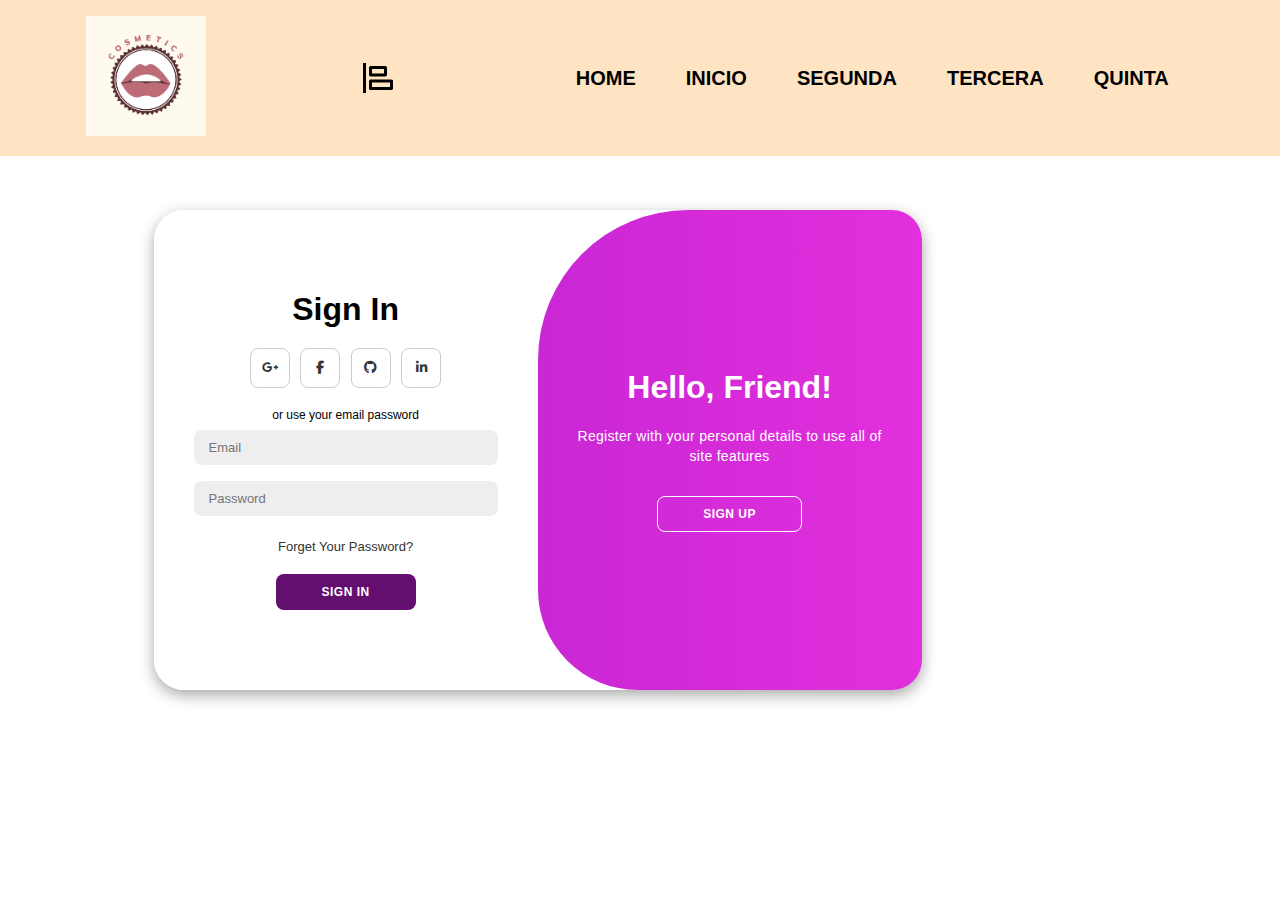
<file: Proyecto Maquillaje/index.html>
<!DOCTYPE html>
<html lang="en">
<head>
    <meta charset="UTF-8">
    <meta name="viewport" content="width=device-width, initial-scale=1.0">
    <link rel="stylesheet" href="hojastyle.css">
    <link rel= "stylesheet"href="https://cdnjs.cloudflare.com/ajax/libs/font-awesome/6.4.2/css/all.min.css">
    <link rel="stylesheet" href="https://unpkg.com/boxicons@latest/css/boxicons.min.css">
    <title>Proyecto niñas bien</title>
    <link rel="shortcut icon" href="logo.png" type="image/x-icon">
</head>
<body>
   <header>
  <a href="#" class="Logo"><img src="logo.png" alt=""></a>
    <div class="menu-icon"></div><img src="[data-uri]"/></div>
    <ul class="listmenu">
      <li><a href="index.html">home</a></li>
      <li><a href="inicio.html">inicio</a></li>
      <li><a href="segunda.html">segunda</a></li>
      <li><a href="tercera.html">tercera</a></li>
      <li><a href="cuarta.html">quinta</a></li>
    </ul>
  </header>

<article class="registrro">
<section class="main">
  <div class="main-text">



    <div class="container" id="container">
      <div class="form-container sign-up">
      
      <form>
      
      <h1>Create Account</h1>
      <div class="social-icons">
      <a href="#" class="icon"><i class="fa-brands fa-google-plus-g"></i></a>
      <a href="#" class="icon"><i class="fa-brands fa-facebook-f"></i></a>
      <a href="#" class="icon"><i class="fa-brands fa-github"></i></a>
      <a href="#" class="icon"><i class="fa-brands fa-linkedin-in"></i></a>
      </div>
      
      <span>or use your email for registeration</span>
      <input type="text" placeholder="Name">
      <input type="email" placeholder="Email">
      <input type="password" placeholder="Password">
      <button>Sign Up</button>
      </form>
      </div>
  
  
      <div class="form-container sign-in">
        <form>
          <h1>Sign In</h1>
          <div class="social-icons">
        
        <a href="#" class="icon"><i class="fa-brands fa-google-plus-g"></i></a>
        <a href="#" class="icon"><i class="fa-brands fa-facebook-f"></i></a>
        <a href="#" class="icon"><i class="fa-brands fa-github"></i></a>
        <a href="#" class="icon"><i class="fa-brands fa-linkedin-in"></i></a>
          </div>
        
        <span>or use your email password</span>
        <input type="email" placeholder="Email">
        <input type="password" placeholder="Password">
        <a href="#">Forget Your Password?</a>
        <button>Sign In</button>
        </form>
      </div>
     
  
        <div class="toggle-container">
          <div class="toggle">
            <div class="toggle-panel toggle-left">
              <h1>Welcome Back!</h1>
              <p>Enter your personal details to use all of site features</p>
              <button class="hidden" id="login">Sign In</button>
            </div>
          
              <div class="toggle-panel toggle-right">
              <h1>Hello, Friend!</h1>
              <p>Register with your personal details to use all of site features</p>
              <button class="hidden" id="register">Sign Up</button>
          
              </div>
          
          </div>
          
        </div>
          
       </div>
          
          <script src="script.js"></script>


    </div>

</section>
</article>

</body>
</html>
</file>
<file: Proyecto Maquillaje/hojastyle.css>
*{
    margin: 0;
    padding: 0;
    box-sizing: border-box;
    font-family: 'Lucida Sans', 'Lucida Sans Regular', 'Lucida Grande', 'Lucida Sans Unicode', Geneva, Verdana, sans-serif;
    list-style: none;
    text-decoration: none;
    }

   /*INICIA MENU*/
.Logo img{
    width: 120px;
    height: auto;
}
header{
position: fixed;
width: 100%;
z-index: 1000;
display: flex;
align-items: center;
justify-content: space-around;
padding: 16px 9px;
background-color:bisque;
}
.listmenu{
display: flex;
}
.listmenu a{
font-size: 20px;
font-weight: 600;
color: rgb(0, 0, 0);
text-transform: uppercase;
padding: 5px 5px;
border-bottom: 2px solid transparent;
margin: 0 20px;
transition: .40s;
}
.listmenu a:hover{ 
    border-bottom: 2px solid black;
    color: #777;
}
.menu-icon{
    width: 50px;
    height: 50px;
    font-size: 30px;
    color: black;
    z-index: 10001;
    cursor:pointer;
   display: none;
}


/*TERMINA MENU*/

  /*INICIA REGISTRO*/

  section{
    padding: 12%;
    }
 .main{
        width: 100%;
        height: 100vh;
        background-image: url(https://www.modalia.es/wp-content/uploads/2016/08/muchomaquillaje.jpg);
        background-position: center;
        background-size: cover;
        position: relative;
        display: grid;
        grid-template-columns: repeat(1, 1fr);
        align-items: center;
    }
   /*REGIATRO CCS1*/
        
        .container {
        background-color: #fff;
        border-radius: 30px;
        box-shadow: 0 5px 15px rgba(0, 0, 0, 0.35);
        position: relative;
        overflow: hidden;
        width: 768px;
        max-width: 100%;
        min-height: 480px; 
        }
        
        .container p{
        font-size: 14px;
        line-height: 20px;
        letter-spacing: 0.3px;
        margin: 20px 0;  
        }

        .container span {
        font-size: 12px; 
        }
        
        .container a{
         color: #333;
        font-size: 13px;
        text-decoration: none;
        margin: 15px 0 10px;
}


   /*TERMINA REGISTRO CSS1*/


   /*Inicia css2*/
   .container button {
    background-color: #630f70;
    color: #fff;
    font-size: 12px;
    padding: 10px 45px; 
    border: 1px solid transparent;
    border-radius: 8px; 
    font-weight: 600;
    letter-spacing: 0.5px; 
    text-transform: uppercase;
    margin-top: 10px; 
    cursor: pointer;
    }
    
    .container button.hidden { 
    background-color: transparent;
    border-color: #fff; 
    }
    
    .container form {
    background-color: #fff;
    display: flex;
    align-items: center;
    justify-content: center;
    flex-direction: column;
    padding: 0 40px;
    height: 100%;
    }
    
    .container input {
    background-color: #eee;
    border: none;
    margin: 8px 0;
    padding: 10px 15px;
    font-size: 13px;
    border-radius: 8px;
    width: 100%;
    outline: none;
    }
    
    .form-container {
    position: absolute;
    top: 0;
    height: 100%;
    transition: all 0.6s ease-in-out;
    }
    
    .sign-in {
    left: 0;
    width: 50%;
    z-index: 2;
    }
 /*Termina css2*/


 /*Inicia css3*/
 .container.active.sign-in {
    transform: translateX(100%);
 }
 
 .sign-up {
   left: 0;
   width: 50%;
   opacity: 0;
   z-index: 1;
 }
 
 .container.active  .sign-up {
   transform: translateX(100%);
   opacity: 1;
   z-index: 5;
   animation: move 0.6s;
 }
 
 @keyframes move {
   0%,49.99%{
     opacity: 0;
     z-index: 1;
     }
   50%, 100%{
    opacity: 1;
    z-index: 5;
   }
 }
 
.social-icons {
    margin: 20px 0;
 }
 
 .social-icons a {
   border: 1px solid #ccc;
   border-radius: 20%;
   display: inline-flex;
   justify-content: center;
   align-items: center;
   margin: 0 3px;
   width: 40px;
   height: 40px;
 }
/*Termina css3*/


/*inicia css4*/
.toggle-container {
    position: absolute; 
    top: 0; 
    left: 50%; 
    width: 50%; 
    height: 100%; 
    overflow: hidden; 
    transition: all 0.6s ease-in-out;
    border-radius: 150px 0 0 100px;
    z-index: 1000;
    }
    
.container.active  .toggle-container {
    transform: translateX(-100%);
    border-radius: 0 150px 100px 0;
    }
    
.toggle {
    background-color: #7a408d;
    height: 100%;
    background: linear-gradient(to
    right, #af1fcc, #e32fdd); 
    color: #fff;
    position: relative;
    left: -100%;
    height: 100%;
    width: 200%;
    transform: translateX(0);
    transition: all 0.6ss ease-in-out;
    }

.container.active  .toggle {
    transform: translateX(50%);
    }
/*TErmina css4*/


/*Inicia css5*/
.toggle-panel {
    position: absolute;
    width: 50%;
    height: 100%;
    display: flex;
    align-items: center;
    justify-content: center;
    flex-direction: column;
    padding: 0 30px;
    text-align: center;
    top: 0;
    transform: translateX(0);
    transition: all 0.6s ease-in-out;
    }
    
.toggle-left {
    transform: translateX(-200%);
    }
    
.container.active .toggle-left {
    transform: translateX(0);
    }
    
.toggle-right {
    right: 0;
    transform: translateX(0);
    }
    
.container.active  .toggle-right {
    transform: translateX(200%);
    }
/*Termina css5*/

  /*TERMINA REGISTRO*/




/*responsive*/
@media(max-width:1002px){
   header{
     padding: 26px 3%;
     transition: .35s;
   }
}
</file>
